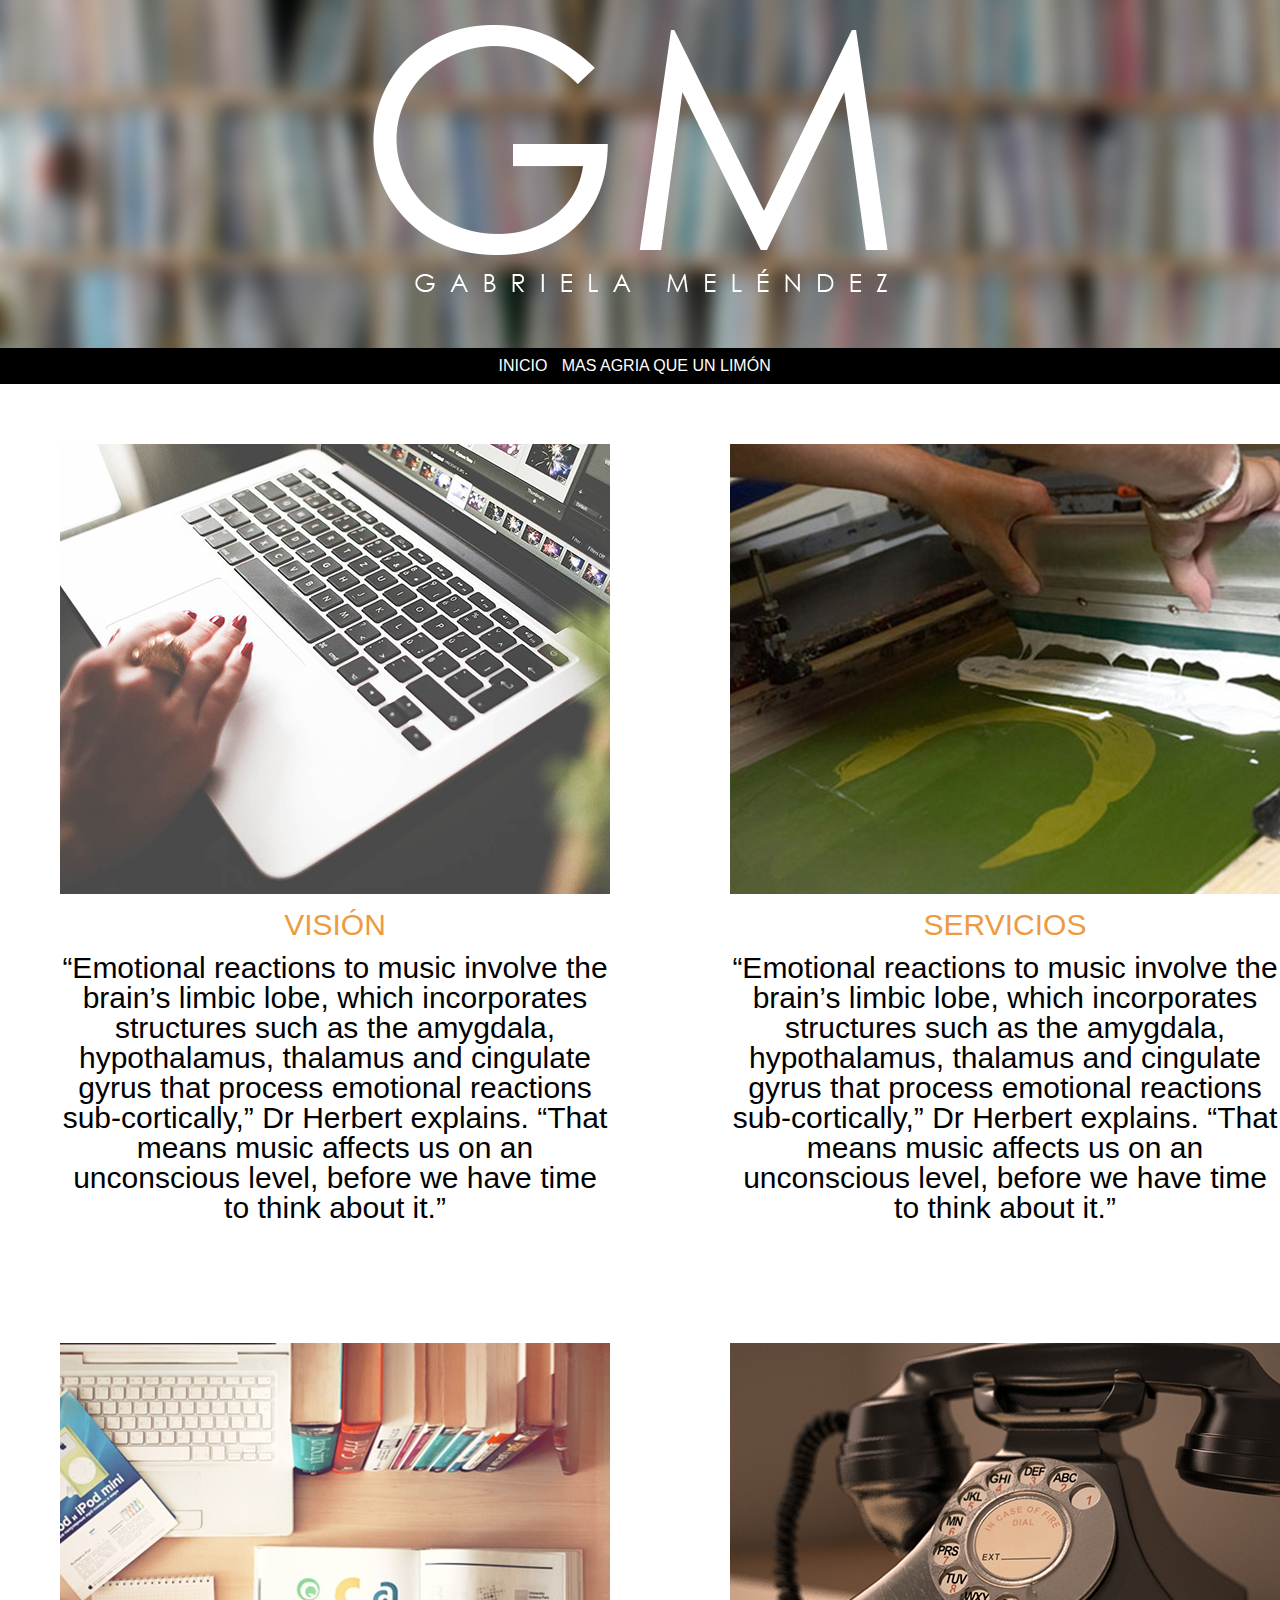
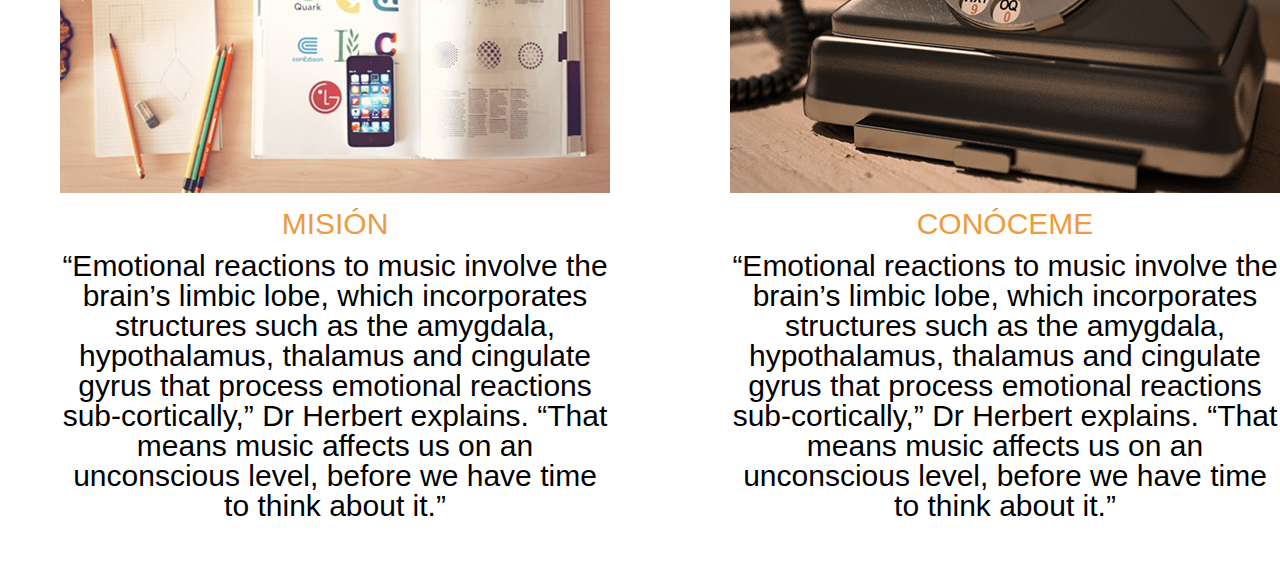
<file: index.html>
<!DOCTYPE html>
<html>
<head>
	<meta charset="utf-8">
	<title>Gabriela Meléndez</title>
	<link rel="stylesheet" type="text/css" href="css/reset.css">
	<link rel="stylesheet" type="text/css" href="css/style.css">
</head>
<body>
<header>
	<h1><img src="images/logo.png"></h1>
	<nav>
		<ul class="ul">
			<li class="li1"><a href="file:///C:/Users/yisse/Desktop/semana%2010/index.html"> INICIO</a></li>
			||
			<li class="li2"><a href="file:///C:/Users/yisse/Desktop/web/sem-10/masagriaqueunlimon.html"> MAS AGRIA QUE UN LIMÓN </a></li>
			||
			
		</ul>
	</nav>
</header>
<div class="todo">
  <div class="columna1">
  <div class="parte1">
    <img src="images/vision.jpg">
    <h3>VISIÓN</h3>
    <p>“Emotional reactions to music involve the brain’s limbic lobe, which incorporates structures such as the amygdala, hypothalamus, thalamus and cingulate gyrus that process emotional reactions sub-cortically,” Dr Herbert explains. “That means music affects us on an unconscious level, before we have time to think about it.”</p>
  </div>
 
 <div class="parte1">
    <img src="images/mision.jpg">
    <h3>MISIÓN</h3>
    <p>“Emotional reactions to music involve the brain’s limbic lobe, which incorporates structures such as the amygdala, hypothalamus, thalamus and cingulate gyrus that process emotional reactions sub-cortically,” Dr Herbert explains. “That means music affects us on an unconscious level, before we have time to think about it.”</p>
  </div>
  </div>
  <div class="columna2">
  <div class="parte2">
    <img src="images/servicios.jpg">
    <h3>SERVICIOS</h3>
    <p>“Emotional reactions to music involve the brain’s limbic lobe, which incorporates structures such as the amygdala, hypothalamus, thalamus and cingulate gyrus that process emotional reactions sub-cortically,” Dr Herbert explains. “That means music affects us on an unconscious level, before we have time to think about it.”</p>
  </div>
  
  <div class="parte2">
    <img src="images/contactame.jpg">
    <h3>CONÓCEME</h3>
    <p>“Emotional reactions to music involve the brain’s limbic lobe, which incorporates structures such as the amygdala, hypothalamus, thalamus and cingulate gyrus that process emotional reactions sub-cortically,” Dr Herbert explains. “That means music affects us on an unconscious level, before we have time to think about it.”</p>
  </div>
  </div>
  </div>

</body>
</html>
</file>
<file: css/style.css>
body{
   
}
  
     header{
	    background-image:url(../images/background.jpg);
        background-size: cover;
        width: 100%;
        max-width: 990px
        height: auto;
         text-align: center;
        }
    nav{
    	background-color: black;
        padding: 10px;
        margin: 0px;
    }
    a:link{
        color: white;
        font-family: 'Montserrat', sans-serif;
        text-decoration: none;
    }
    .li1{
        display: inline;

    }
    .li2{
        display: inline;
    }
    .li3{
        display: inline;
    }
    .li4{
        display: inline;
        
    }
     
    h3 {
         font-family: 'Montserrat', sans-serif;
         font-size: 30px;
         color: #ee9a40;
         line-height: 85%;
         margin: 15px;

    }
    }
.columna1{
  display: flex;
  flex-direction: column;
}
.columna2{
  display: flex;
  flex-direction: column;
}
.todo{
  display: flex;
  flex-direction: row;
  
}
.parte2 {
  
  text-align: center;
  margin: 50px;
  padding: 10px;
  max-width: 720px;
}
.parte1 {
  
  text-align: center;
  margin: 50px;
  padding: 10px;
  max-width: 720px;
}
.cont div img {
  border: 100%;
  width: 710px;
}

p{
  font-family: 'Montserrat', sans-serif;
  font-size: 20px;
  color: black;
}


a{
  text-decoration: none;
  color: white;
}
a:active{
  color:#ee9a40;
}
a:hover{
  text-decoration: underline;
  /*mas agria que un limon*/
  header{
      background-image:url(../images/background.jpg);
        background-size: cover;
        width: 100%;
        max-width: 990px
        height: auto;
         text-align: center;
        }
    nav{
      background-color: black;
        padding: 10px;
        margin: 0px;
    }
    a:link{
        color: white;
        font-family: 'Montserrat', sans-serif;
        text-decoration: none;
    }
    .li1{
        display: inline;

    }
    .li2{
        display: inline;
    }
    .li3{
        display: inline;
    }
    .li4{
        display: inline;
        
    }
     
    h3 {
         font-family: 'Montserrat', sans-serif;
         font-size: 30px;
         color: black;
         line-height: 85%;
         margin: 15px;

    }
    }
.columna1{
  display: flex;
  flex-direction: column;
}
.columna2{
  display: flex;
  flex-direction: column;
}
.todo{
  display: flex;
  flex-direction: row;
  
}
.parte2 {
  
  text-align: center;
  margin: 50px;
  padding: 10px;
  max-width: 720px;
}
.parte1 {
  
  text-align: center;
  margin: 50px;
  padding: 10px;
  max-width: 720px;
}
.cont div img {
  border: 100%;
  width: 710px;
}

p{
  font-family: 'Montserrat', sans-serif;
  font-size: 30px;
  color: black;
  font-weight: extra
}
.imagenarriba {
 
  margin-top: 20px;

}
a{
  text-decoration: none;
  color: white;
}
a:active{
  color:#ee9a40;
}
a:hover{
  text-decoration: underline;
</file>
